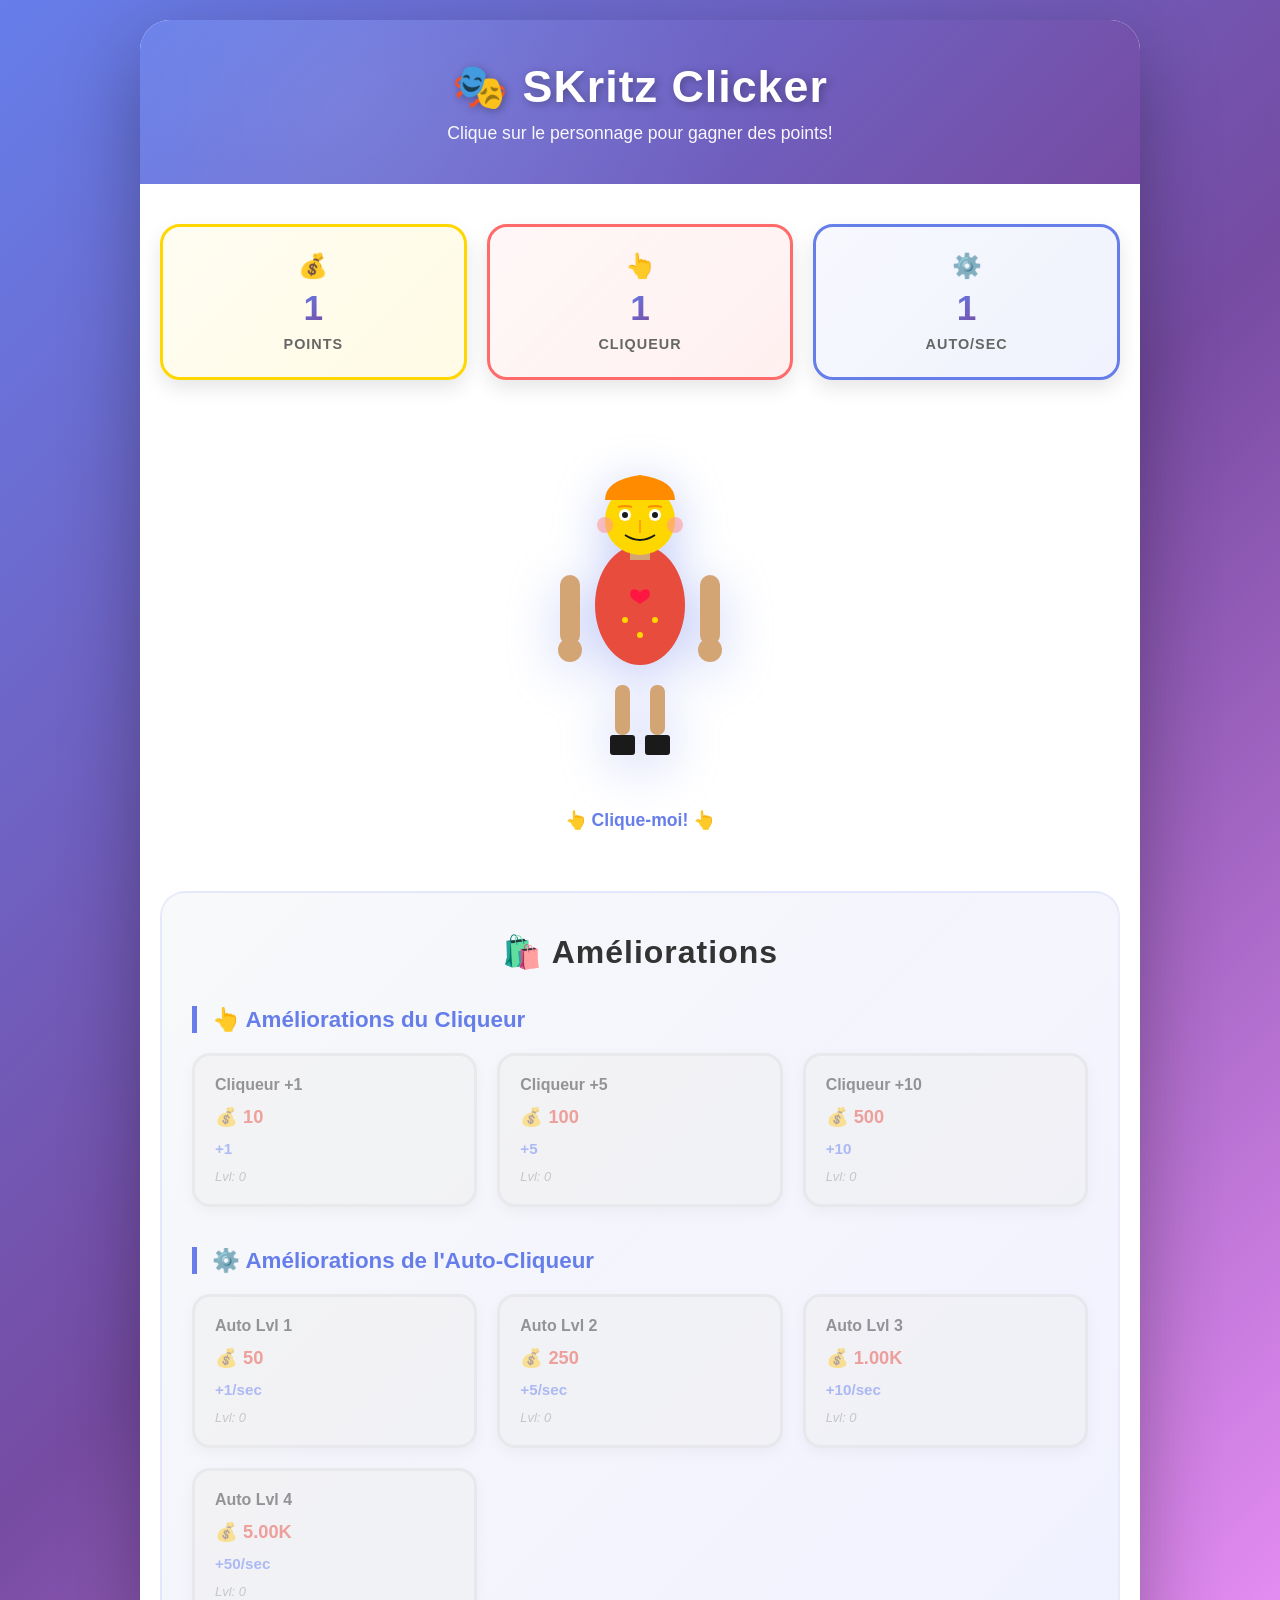
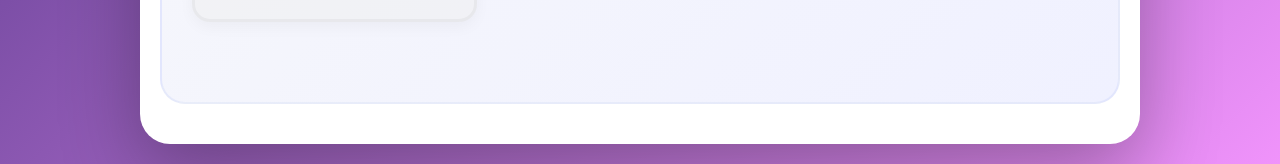
<file: clicker-game/index.html>
<!DOCTYPE html>
<html lang="fr">
<head>
    <meta charset="UTF-8">
    <meta name="viewport" content="width=device-width, initial-scale=1.0">
    <title>🎮 SKritz Clicker - Jeu de Clic</title>
    <link rel="stylesheet" href="style.css">
</head>
<body>
    <div class="container">
        <!-- Header -->
        <header class="header">
            <h1>🎭 SKritz Clicker</h1>
            <p class="subtitle">Clique sur le personnage pour gagner des points!</p>
        </header>

        <!-- Game Area -->
        <div class="game-area">
            <!-- Stats Dashboard -->
            <div class="stats-dashboard">
                <div class="stat-box total-points">
                    <span class="stat-label">💰</span>
                    <span class="stat-value" id="points">0</span>
                    <span class="stat-name">Points</span>
                </div>
                <div class="stat-box click-power">
                    <span class="stat-label">👆</span>
                    <span class="stat-value" id="clickPower">1</span>
                    <span class="stat-name">Cliqueur</span>
                </div>
                <div class="stat-box auto-power">
                    <span class="stat-label">⚙️</span>
                    <span class="stat-value" id="autoClickPower">1</span>
                    <span class="stat-name">Auto/sec</span>
                </div>
            </div>

            <!-- Character Section -->
            <div class="character-section">
                <!-- Character Container -->
                <div class="character-container">
                    <svg class="character" id="character" viewBox="0 0 200 300" xmlns="http://www.w3.org/2000/svg">
                        <!-- Shoes -->
                        <rect x="70" y="270" width="25" height="20" fill="#1a1a1a" rx="3"/>
                        <rect x="105" y="270" width="25" height="20" fill="#1a1a1a" rx="3"/>
                        
                        <!-- Legs -->
                        <rect x="75" y="220" width="15" height="50" fill="#d4a574" rx="7"/>
                        <rect x="110" y="220" width="15" height="50" fill="#d4a574" rx="7"/>
                        
                        <!-- Body -->
                        <ellipse cx="100" cy="140" rx="45" ry="60" fill="#e74c3c"/>
                        
                        <!-- Arms -->
                        <rect x="20" y="110" width="20" height="70" fill="#d4a574" rx="10"/>
                        <rect x="160" y="110" width="20" height="70" fill="#d4a574" rx="10"/>
                        
                        <!-- Hands -->
                        <circle cx="30" cy="185" r="12" fill="#d4a574"/>
                        <circle cx="170" cy="185" r="12" fill="#d4a574"/>
                        
                        <!-- Neck -->
                        <rect x="90" y="80" width="20" height="15" fill="#d4a574"/>
                        
                        <!-- Head -->
                        <circle cx="100" cy="55" r="35" fill="#FFD700"/>
                        
                        <!-- Hair -->
                        <path d="M 65 35 Q 65 15, 100 10 Q 135 15, 135 35" fill="#FF8C00"/>
                        <circle cx="80" cy="25" r="8" fill="#FF8C00"/>
                        <circle cx="120" cy="25" r="8" fill="#FF8C00"/>
                        
                        <!-- Eyes -->
                        <circle cx="85" cy="50" r="6" fill="white"/>
                        <circle cx="115" cy="50" r="6" fill="white"/>
                        <circle class="pupil" cx="85" cy="50" r="3" fill="#1a1a1a"/>
                        <circle class="pupil" cx="115" cy="50" r="3" fill="#1a1a1a"/>
                        
                        <!-- Eyebrows -->
                        <path d="M 78 42 Q 85 40, 92 42" stroke="#FF8C00" stroke-width="2" fill="none"/>
                        <path d="M 108 42 Q 115 40, 122 42" stroke="#FF8C00" stroke-width="2" fill="none"/>
                        
                        <!-- Cheeks -->
                        <circle cx="65" cy="60" r="8" fill="#ff9999" opacity="0.6"/>
                        <circle cx="135" cy="60" r="8" fill="#ff9999" opacity="0.6"/>
                        
                        <!-- Smile -->
                        <path d="M 85 70 Q 100 80, 115 70" stroke="#1a1a1a" stroke-width="2" fill="none"/>
                        
                        <!-- Nose -->
                        <path d="M 100 55 L 100 68" stroke="#FFA500" stroke-width="2"/>
                        
                        <!-- Heart on chest -->
                        <g transform="translate(100, 135)">
                            <path d="M 0,-8 C -4,-12 -10,-12 -10,-6 C -10,-2 -6,0 0,4 C 6,0 10,-2 10,-6 C 10,-12 4,-12 0,-8 Z" fill="#ff1744"/>
                        </g>
                        
                        <!-- Buttons on chest -->
                        <circle cx="85" cy="155" r="3" fill="#FFD700"/>
                        <circle cx="115" cy="155" r="3" fill="#FFD700"/>
                        <circle cx="100" cy="170" r="3" fill="#FFD700"/>
                    </svg>
                    <div class="click-effect" id="clickEffect"></div>
                </div>
                <div class="click-hint">👆 Clique-moi! 👆</div>
            </div>

            <!-- Upgrades Section -->
            <div class="upgrades-section">
                <h2>🛍️ Améliorations</h2>
                
                <div class="upgrades-category">
                    <h3>👆 Améliorations du Cliqueur</h3>
                    <div class="upgrades-grid" id="clickerUpgrades"></div>
                </div>

                <div class="upgrades-category">
                    <h3>⚙️ Améliorations de l'Auto-Cliqueur</h3>
                    <div class="upgrades-grid" id="autoUpgrades"></div>
                </div>
            </div>
        </div>
    </div>

    <script src="script.js"></script>
</body>
</html>
</file>
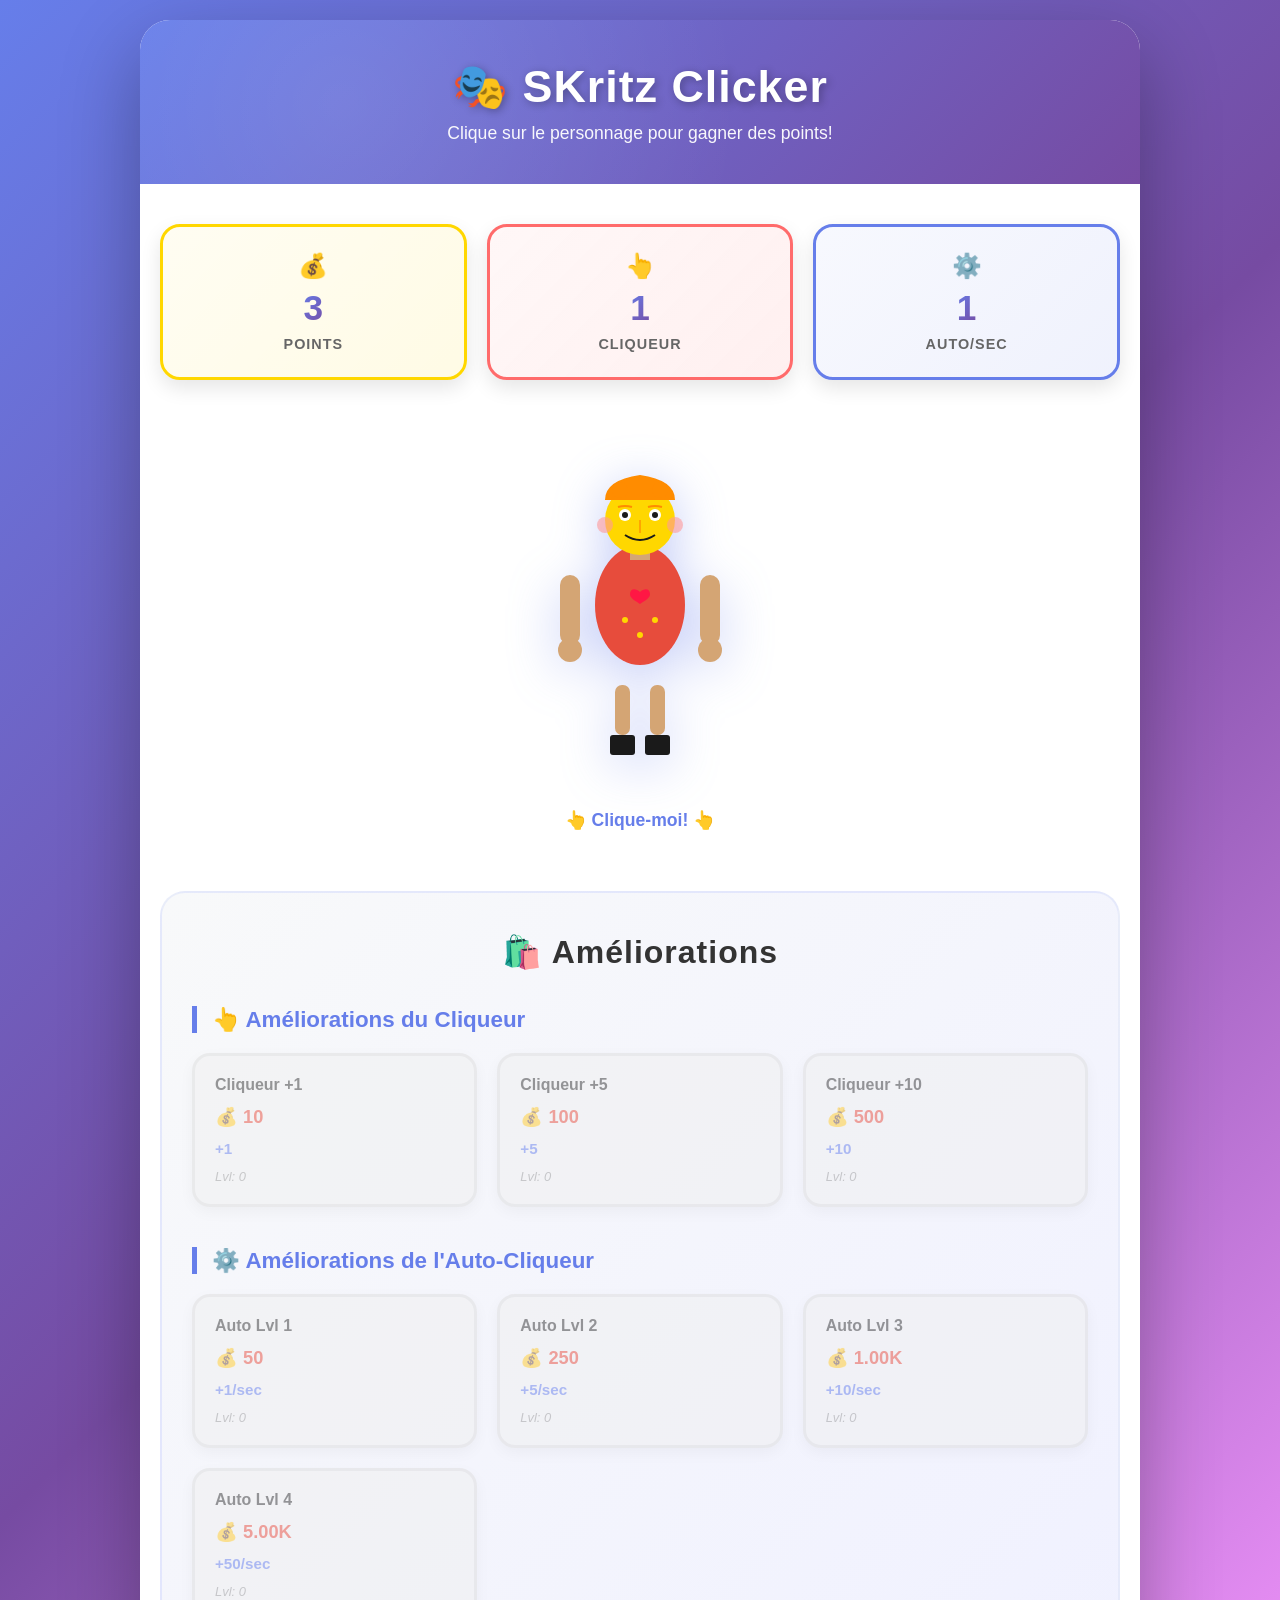
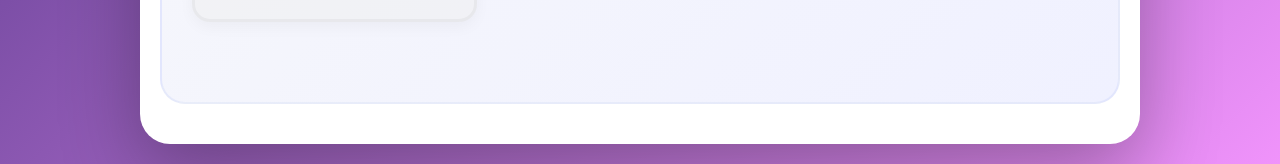
<file: clicker-game/game.html>
<!DOCTYPE html>
<html lang="fr">
<head>
    <meta charset="UTF-8">
    <meta name="viewport" content="width=device-width, initial-scale=1.0">
    <title>🎮 SKritz Clicker - Jeu de Clic</title>
    <style>
* {
    margin: 0;
    padding: 0;
    box-sizing: border-box;
}

body {
    font-family: 'Segoe UI', Tahoma, Geneva, Verdana, sans-serif;
    background: linear-gradient(135deg, #667eea 0%, #764ba2 50%, #f093fb 100%);
    min-height: 100vh;
    display: flex;
    justify-content: center;
    align-items: center;
    padding: 20px;
}

.container {
    max-width: 1000px;
    width: 100%;
    background: white;
    border-radius: 30px;
    box-shadow: 0 30px 80px rgba(0, 0, 0, 0.3);
    overflow: hidden;
}

.header {
    background: linear-gradient(135deg, #667eea 0%, #764ba2 100%);
    color: white;
    padding: 40px 20px;
    text-align: center;
    position: relative;
    overflow: hidden;
}

.header::before {
    content: '';
    position: absolute;
    top: 0;
    left: 0;
    right: 0;
    bottom: 0;
    background: radial-gradient(circle at 20% 50%, rgba(255, 255, 255, 0.1) 0%, transparent 50%);
    pointer-events: none;
}

.header h1 {
    font-size: 2.8em;
    margin-bottom: 10px;
    text-shadow: 2px 2px 8px rgba(0, 0, 0, 0.3);
    letter-spacing: 1px;
    position: relative;
    z-index: 1;
    animation: titlePulse 2s ease-in-out infinite;
}

@keyframes titlePulse {
    0%, 100% {
        transform: scale(1);
    }
    50% {
        transform: scale(1.02);
    }
}

.subtitle {
    font-size: 1.1em;
    opacity: 0.95;
    position: relative;
    z-index: 1;
}

.game-area {
    padding: 40px 20px;
}

.stats-dashboard {
    display: grid;
    grid-template-columns: repeat(auto-fit, minmax(150px, 1fr));
    gap: 20px;
    margin-bottom: 50px;
}

.stat-box {
    background: white;
    border: 3px solid;
    border-radius: 20px;
    padding: 25px 20px;
    text-align: center;
    box-shadow: 0 8px 20px rgba(0, 0, 0, 0.1);
    display: flex;
    flex-direction: column;
    gap: 8px;
    align-items: center;
    transition: all 0.3s ease;
    position: relative;
}

.stat-box:hover {
    transform: translateY(-5px);
    box-shadow: 0 12px 30px rgba(0, 0, 0, 0.15);
}

.stat-box.total-points {
    border-color: #FFD700;
    background: linear-gradient(135deg, rgba(255, 215, 0, 0.05) 0%, rgba(255, 215, 0, 0.1) 100%);
}

.stat-box.click-power {
    border-color: #FF6B6B;
    background: linear-gradient(135deg, rgba(255, 107, 107, 0.05) 0%, rgba(255, 107, 107, 0.1) 100%);
}

.stat-box.auto-power {
    border-color: #667eea;
    background: linear-gradient(135deg, rgba(102, 126, 234, 0.05) 0%, rgba(102, 126, 234, 0.1) 100%);
}

.stat-label {
    font-size: 1.5em;
}

.stat-value {
    font-size: 2.2em;
    font-weight: bold;
    background: linear-gradient(135deg, #667eea 0%, #764ba2 100%);
    -webkit-background-clip: text;
    -webkit-text-fill-color: transparent;
    background-clip: text;
}

.stat-name {
    font-size: 0.9em;
    color: #666;
    font-weight: 600;
    text-transform: uppercase;
    letter-spacing: 1px;
}

.character-section {
    text-align: center;
    margin: 60px 0;
}

.character-container {
    display: flex;
    justify-content: center;
    align-items: center;
    position: relative;
    height: 350px;
    margin-bottom: 20px;
}

.character {
    width: 200px;
    height: 300px;
    cursor: pointer;
    user-select: none;
    transition: all 0.1s ease;
    filter: drop-shadow(0 10px 25px rgba(102, 126, 234, 0.4));
    animation: characterIdle 3s ease-in-out infinite;
}

@keyframes characterIdle {
    0%, 100% {
        transform: translateY(0) rotateZ(0deg);
    }
    50% {
        transform: translateY(-10px) rotateZ(0.5deg);
    }
}

.character:hover {
    filter: drop-shadow(0 15px 35px rgba(102, 126, 234, 0.6));
    transform: scale(1.08);
}

.character:active {
    transform: scale(0.92);
}

.click-effect {
    position: absolute;
    width: 100%;
    height: 100%;
    pointer-events: none;
}

.click-number {
    position: absolute;
    font-size: 2.5em;
    font-weight: bold;
    background: linear-gradient(135deg, #667eea 0%, #764ba2 100%);
    -webkit-background-clip: text;
    -webkit-text-fill-color: transparent;
    background-clip: text;
    pointer-events: none;
    animation: floatUp 1.2s ease-out forwards;
    text-shadow: 2px 2px 4px rgba(0, 0, 0, 0.1);
}

@keyframes floatUp {
    0% {
        opacity: 1;
        transform: translateY(0) scale(1);
    }
    100% {
        opacity: 0;
        transform: translateY(-150px) scale(0.5);
    }
}

.click-hint {
    font-size: 1.1em;
    color: #667eea;
    font-weight: 600;
    animation: bounce 2s ease-in-out infinite;
}

@keyframes bounce {
    0%, 100% {
        transform: translateY(0);
    }
    50% {
        transform: translateY(-10px);
    }
}

.upgrades-section {
    background: linear-gradient(135deg, #f8f9fa 0%, #f0f1ff 100%);
    padding: 40px 30px;
    border-radius: 25px;
    margin-top: 50px;
    border: 2px solid rgba(102, 126, 234, 0.1);
}

.upgrades-section h2 {
    text-align: center;
    margin-bottom: 35px;
    color: #333;
    font-size: 2em;
    letter-spacing: 1px;
}

.upgrades-category {
    margin-bottom: 40px;
}

.upgrades-category h3 {
    color: #667eea;
    margin-bottom: 20px;
    font-size: 1.4em;
    border-left: 5px solid #667eea;
    padding-left: 15px;
    font-weight: 700;
}

.upgrades-grid {
    display: grid;
    grid-template-columns: repeat(auto-fill, minmax(240px, 1fr));
    gap: 20px;
}

.upgrade-btn {
    background: white;
    border: 3px solid #ddd;
    border-radius: 18px;
    padding: 20px;
    cursor: pointer;
    transition: all 0.3s ease;
    text-align: center;
    font-size: 0.95em;
    display: flex;
    flex-direction: column;
    gap: 12px;
    box-shadow: 0 5px 15px rgba(0, 0, 0, 0.08);
    position: relative;
    overflow: hidden;
}

.upgrade-btn::before {
    content: '';
    position: absolute;
    top: 0;
    left: -100%;
    width: 100%;
    height: 100%;
    background: linear-gradient(90deg, transparent, rgba(255, 255, 255, 0.3), transparent);
    transition: left 0.5s;
}

.upgrade-btn:hover::before {
    left: 100%;
}

.upgrade-btn:hover:not(:disabled) {
    transform: translateY(-3px);
    box-shadow: 0 10px 25px rgba(0, 0, 0, 0.15);
    border-color: #667eea;
}

.upgrade-btn:disabled {
    opacity: 0.5;
    cursor: not-allowed;
    background: #f0f0f0;
}

.upgrade-btn.affordable {
    background: linear-gradient(135deg, #84fab0 0%, #8fd3f4 100%);
    border-color: #84fab0;
    color: white;
    font-weight: bold;
    box-shadow: 0 8px 20px rgba(132, 250, 176, 0.4);
}

.upgrade-btn.affordable:hover {
    transform: translateY(-4px);
    box-shadow: 0 12px 30px rgba(132, 250, 176, 0.6);
}

.upgrade-name {
    font-weight: bold;
    color: #333;
    font-size: 1.05em;
}

.upgrade-btn.affordable .upgrade-name {
    color: white;
    text-shadow: 1px 1px 2px rgba(0, 0, 0, 0.2);
}

.upgrade-cost {
    font-size: 1.2em;
    color: #e74c3c;
    font-weight: bold;
}

.upgrade-btn.affordable .upgrade-cost {
    color: white;
}

.upgrade-gain {
    font-size: 1em;
    color: #667eea;
    font-weight: 600;
}

.upgrade-btn.affordable .upgrade-gain {
    color: white;
}

.upgrade-owned {
    font-size: 0.85em;
    color: #999;
    font-style: italic;
}

.upgrade-btn.affordable .upgrade-owned {
    color: rgba(255, 255, 255, 0.9);
}

@media (max-width: 768px) {
    .header h1 {
        font-size: 2em;
    }

    .character {
        width: 150px;
        height: 225px;
    }

    .character-container {
        height: 280px;
    }

    .stats-dashboard {
        grid-template-columns: repeat(auto-fit, minmax(120px, 1fr));
        gap: 15px;
    }

    .upgrades-grid {
        grid-template-columns: repeat(auto-fill, minmax(200px, 1fr));
    }
}

@media (max-width: 480px) {
    .header h1 {
        font-size: 1.6em;
    }

    .character {
        width: 120px;
        height: 180px;
    }

    .character-container {
        height: 220px;
    }

    .stats-dashboard {
        grid-template-columns: 1fr;
        gap: 12px;
    }

    .upgrades-grid {
        grid-template-columns: 1fr;
    }

    .upgrade-btn {
        padding: 15px;
    }

    .stat-value {
        font-size: 1.8em;
    }
}
    </style>
</head>
<body>
    <div class="container">
        <!-- Header -->
        <header class="header">
            <h1>🎭 SKritz Clicker</h1>
            <p class="subtitle">Clique sur le personnage pour gagner des points!</p>
        </header>

        <!-- Game Area -->
        <div class="game-area">
            <!-- Stats Dashboard -->
            <div class="stats-dashboard">
                <div class="stat-box total-points">
                    <span class="stat-label">💰</span>
                    <span class="stat-value" id="points">0</span>
                    <span class="stat-name">Points</span>
                </div>
                <div class="stat-box click-power">
                    <span class="stat-label">👆</span>
                    <span class="stat-value" id="clickPower">1</span>
                    <span class="stat-name">Cliqueur</span>
                </div>
                <div class="stat-box auto-power">
                    <span class="stat-label">⚙️</span>
                    <span class="stat-value" id="autoClickPower">1</span>
                    <span class="stat-name">Auto/sec</span>
                </div>
            </div>

            <!-- Character Section -->
            <div class="character-section">
                <!-- Character Container -->
                <div class="character-container">
                    <svg class="character" id="character" viewBox="0 0 200 300" xmlns="http://www.w3.org/2000/svg">
                        <!-- Shoes -->
                        <rect x="70" y="270" width="25" height="20" fill="#1a1a1a" rx="3"/>
                        <rect x="105" y="270" width="25" height="20" fill="#1a1a1a" rx="3"/>
                        
                        <!-- Legs -->
                        <rect x="75" y="220" width="15" height="50" fill="#d4a574" rx="7"/>
                        <rect x="110" y="220" width="15" height="50" fill="#d4a574" rx="7"/>
                        
                        <!-- Body -->
                        <ellipse cx="100" cy="140" rx="45" ry="60" fill="#e74c3c"/>
                        
                        <!-- Arms -->
                        <rect x="20" y="110" width="20" height="70" fill="#d4a574" rx="10"/>
                        <rect x="160" y="110" width="20" height="70" fill="#d4a574" rx="10"/>
                        
                        <!-- Hands -->
                        <circle cx="30" cy="185" r="12" fill="#d4a574"/>
                        <circle cx="170" cy="185" r="12" fill="#d4a574"/>
                        
                        <!-- Neck -->
                        <rect x="90" y="80" width="20" height="15" fill="#d4a574"/>
                        
                        <!-- Head -->
                        <circle cx="100" cy="55" r="35" fill="#FFD700"/>
                        
                        <!-- Hair -->
                        <path d="M 65 35 Q 65 15, 100 10 Q 135 15, 135 35" fill="#FF8C00"/>
                        <circle cx="80" cy="25" r="8" fill="#FF8C00"/>
                        <circle cx="120" cy="25" r="8" fill="#FF8C00"/>
                        
                        <!-- Eyes -->
                        <circle cx="85" cy="50" r="6" fill="white"/>
                        <circle cx="115" cy="50" r="6" fill="white"/>
                        <circle class="pupil" cx="85" cy="50" r="3" fill="#1a1a1a"/>
                        <circle class="pupil" cx="115" cy="50" r="3" fill="#1a1a1a"/>
                        
                        <!-- Eyebrows -->
                        <path d="M 78 42 Q 85 40, 92 42" stroke="#FF8C00" stroke-width="2" fill="none"/>
                        <path d="M 108 42 Q 115 40, 122 42" stroke="#FF8C00" stroke-width="2" fill="none"/>
                        
                        <!-- Cheeks -->
                        <circle cx="65" cy="60" r="8" fill="#ff9999" opacity="0.6"/>
                        <circle cx="135" cy="60" r="8" fill="#ff9999" opacity="0.6"/>
                        
                        <!-- Smile -->
                        <path d="M 85 70 Q 100 80, 115 70" stroke="#1a1a1a" stroke-width="2" fill="none"/>
                        
                        <!-- Nose -->
                        <path d="M 100 55 L 100 68" stroke="#FFA500" stroke-width="2"/>
                        
                        <!-- Heart on chest -->
                        <g transform="translate(100, 135)">
                            <path d="M 0,-8 C -4,-12 -10,-12 -10,-6 C -10,-2 -6,0 0,4 C 6,0 10,-2 10,-6 C 10,-12 4,-12 0,-8 Z" fill="#ff1744"/>
                        </g>
                        
                        <!-- Buttons on chest -->
                        <circle cx="85" cy="155" r="3" fill="#FFD700"/>
                        <circle cx="115" cy="155" r="3" fill="#FFD700"/>
                        <circle cx="100" cy="170" r="3" fill="#FFD700"/>
                    </svg>
                    <div class="click-effect" id="clickEffect"></div>
                </div>
                <div class="click-hint">👆 Clique-moi! 👆</div>
            </div>

            <!-- Upgrades Section -->
            <div class="upgrades-section">
                <h2>🛍️ Améliorations</h2>
                
                <div class="upgrades-category">
                    <h3>👆 Améliorations du Cliqueur</h3>
                    <div class="upgrades-grid" id="clickerUpgrades"></div>
                </div>

                <div class="upgrades-category">
                    <h3>⚙️ Améliorations de l'Auto-Cliqueur</h3>
                    <div class="upgrades-grid" id="autoUpgrades"></div>
                </div>
            </div>
        </div>
    </div>

    <script>
// Game State
const gameState = {
    points: 0,
    clickPower: 1,
    autoClickPower: 1,
    upgrades: {
        clicker: [
            { name: 'Cliqueur +1', baseCost: 10, gain: 1, level: 0 },
            { name: 'Cliqueur +5', baseCost: 100, gain: 5, level: 0 },
            { name: 'Cliqueur +10', baseCost: 500, gain: 10, level: 0 }
        ],
        auto: [
            { name: 'Auto Lvl 1', baseCost: 50, gain: 1, level: 0 },
            { name: 'Auto Lvl 2', baseCost: 250, gain: 5, level: 0 },
            { name: 'Auto Lvl 3', baseCost: 1000, gain: 10, level: 0 },
            { name: 'Auto Lvl 4', baseCost: 5000, gain: 50, level: 0 }
        ]
    }
};

const COST_MULTIPLIER = 1.15;

const pointsDisplay = document.getElementById('points');
const clickPowerDisplay = document.getElementById('clickPower');
const autoClickPowerDisplay = document.getElementById('autoClickPower');
const character = document.getElementById('character');
const clickerUpgradesContainer = document.getElementById('clickerUpgrades');
const autoUpgradesContainer = document.getElementById('autoUpgrades');

function loadGame() {
    const saved = localStorage.getItem('clickerGameState');
    if (saved) {
        const data = JSON.parse(saved);
        Object.assign(gameState, data);
        updateDisplay();
    }
}

function saveGame() {
    localStorage.setItem('clickerGameState', JSON.stringify(gameState));
}

function formatNumber(num) {
    if (num >= 1e9) return (num / 1e9).toFixed(2) + 'B';
    if (num >= 1e6) return (num / 1e6).toFixed(2) + 'M';
    if (num >= 1e3) return (num / 1e3).toFixed(2) + 'K';
    return Math.floor(num).toString();
}

function getUpgradeCost(baseCost, level) {
    return Math.floor(baseCost * Math.pow(COST_MULTIPLIER, level));
}

function updateDisplay() {
    pointsDisplay.textContent = formatNumber(gameState.points);
    clickPowerDisplay.textContent = gameState.clickPower;
    autoClickPowerDisplay.textContent = gameState.autoClickPower;

    updateUpgradeButtons('clicker', clickerUpgradesContainer);
    updateUpgradeButtons('auto', autoUpgradesContainer);
}

function updateUpgradeButtons(type, container) {
    const upgrades = gameState.upgrades[type];
    
    container.innerHTML = '';
    
    upgrades.forEach((upgrade, index) => {
        const cost = getUpgradeCost(upgrade.baseCost, upgrade.level);
        const canAfford = gameState.points >= cost;
        
        const button = document.createElement('button');
        button.className = 'upgrade-btn';
        if (canAfford) button.classList.add('affordable');
        if (!canAfford) button.disabled = true;
        
        button.innerHTML = `
            <span class="upgrade-name">${upgrade.name}</span>
            <span class="upgrade-cost">💰 ${formatNumber(cost)}</span>
            <span class="upgrade-gain">+${upgrade.gain}${type === 'auto' ? '/sec' : ''}</span>
            <span class="upgrade-owned">Lvl: ${upgrade.level}</span>
        `;
        
        button.addEventListener('click', () => buyUpgrade(type, index));
        container.appendChild(button);
    });
}

function buyUpgrade(type, index) {
    const upgrade = gameState.upgrades[type][index];
    const cost = getUpgradeCost(upgrade.baseCost, upgrade.level);
    
    if (gameState.points >= cost) {
        gameState.points -= cost;
        upgrade.level++;
        
        if (type === 'clicker') {
            gameState.clickPower += upgrade.gain;
        } else {
            gameState.autoClickPower += upgrade.gain;
        }
        
        saveGame();
        updateDisplay();
    }
}

character.addEventListener('click', (e) => {
    gameState.points += gameState.clickPower;
    
    const rect = character.getBoundingClientRect();
    const effect = document.createElement('div');
    effect.className = 'click-number';
    effect.textContent = '+' + gameState.clickPower;
    effect.style.left = (e.clientX - rect.left) + 'px';
    effect.style.top = (e.clientY - rect.top) + 'px';
    
    document.getElementById('clickEffect').appendChild(effect);
    
    setTimeout(() => effect.remove(), 1200);
    
    character.style.animation = 'none';
    setTimeout(() => {
        character.style.animation = 'characterIdle 3s ease-in-out infinite';
    }, 50);
    
    character.style.transform = 'scale(0.85)';
    setTimeout(() => {
        character.style.transform = 'scale(1)';
    }, 100);
    
    saveGame();
    updateDisplay();
});

setInterval(() => {
    if (gameState.autoClickPower > 0) {
        gameState.points += gameState.autoClickPower;
        saveGame();
        updateDisplay();
    }
}, 1000);

loadGame();
updateDisplay();
    </script>
</body>
</html>
</file>
<file: clicker-game/style.css>
* {
    margin: 0;
    padding: 0;
    box-sizing: border-box;
}

body {
    font-family: 'Segoe UI', Tahoma, Geneva, Verdana, sans-serif;
    background: linear-gradient(135deg, #667eea 0%, #764ba2 50%, #f093fb 100%);
    min-height: 100vh;
    display: flex;
    justify-content: center;
    align-items: center;
    padding: 20px;
}

.container {
    max-width: 1000px;
    width: 100%;
    background: white;
    border-radius: 30px;
    box-shadow: 0 30px 80px rgba(0, 0, 0, 0.3);
    overflow: hidden;
}

/* Header */
.header {
    background: linear-gradient(135deg, #667eea 0%, #764ba2 100%);
    color: white;
    padding: 40px 20px;
    text-align: center;
    position: relative;
    overflow: hidden;
}

.header::before {
    content: '';
    position: absolute;
    top: 0;
    left: 0;
    right: 0;
    bottom: 0;
    background: radial-gradient(circle at 20% 50%, rgba(255, 255, 255, 0.1) 0%, transparent 50%);
    pointer-events: none;
}

.header h1 {
    font-size: 2.8em;
    margin-bottom: 10px;
    text-shadow: 2px 2px 8px rgba(0, 0, 0, 0.3);
    letter-spacing: 1px;
    position: relative;
    z-index: 1;
    animation: titlePulse 2s ease-in-out infinite;
}

@keyframes titlePulse {
    0%, 100% {
        transform: scale(1);
    }
    50% {
        transform: scale(1.02);
    }
}

.subtitle {
    font-size: 1.1em;
    opacity: 0.95;
    position: relative;
    z-index: 1;
}

/* Game Area */
.game-area {
    padding: 40px 20px;
}

/* Stats Dashboard */
.stats-dashboard {
    display: grid;
    grid-template-columns: repeat(auto-fit, minmax(150px, 1fr));
    gap: 20px;
    margin-bottom: 50px;
}

.stat-box {
    background: white;
    border: 3px solid;
    border-radius: 20px;
    padding: 25px 20px;
    text-align: center;
    box-shadow: 0 8px 20px rgba(0, 0, 0, 0.1);
    display: flex;
    flex-direction: column;
    gap: 8px;
    align-items: center;
    transition: all 0.3s ease;
    position: relative;
}

.stat-box:hover {
    transform: translateY(-5px);
    box-shadow: 0 12px 30px rgba(0, 0, 0, 0.15);
}

.stat-box.total-points {
    border-color: #FFD700;
    background: linear-gradient(135deg, rgba(255, 215, 0, 0.05) 0%, rgba(255, 215, 0, 0.1) 100%);
}

.stat-box.click-power {
    border-color: #FF6B6B;
    background: linear-gradient(135deg, rgba(255, 107, 107, 0.05) 0%, rgba(255, 107, 107, 0.1) 100%);
}

.stat-box.auto-power {
    border-color: #667eea;
    background: linear-gradient(135deg, rgba(102, 126, 234, 0.05) 0%, rgba(102, 126, 234, 0.1) 100%);
}

.stat-label {
    font-size: 1.5em;
}

.stat-value {
    font-size: 2.2em;
    font-weight: bold;
    background: linear-gradient(135deg, #667eea 0%, #764ba2 100%);
    -webkit-background-clip: text;
    -webkit-text-fill-color: transparent;
    background-clip: text;
}

.stat-name {
    font-size: 0.9em;
    color: #666;
    font-weight: 600;
    text-transform: uppercase;
    letter-spacing: 1px;
}

/* Character Section */
.character-section {
    text-align: center;
    margin: 60px 0;
}

.character-container {
    display: flex;
    justify-content: center;
    align-items: center;
    position: relative;
    height: 350px;
    margin-bottom: 20px;
}

.character {
    width: 200px;
    height: 300px;
    cursor: pointer;
    user-select: none;
    transition: all 0.1s ease;
    filter: drop-shadow(0 10px 25px rgba(102, 126, 234, 0.4));
    animation: characterIdle 3s ease-in-out infinite;
}

@keyframes characterIdle {
    0%, 100% {
        transform: translateY(0) rotateZ(0deg);
    }
    50% {
        transform: translateY(-10px) rotateZ(0.5deg);
    }
}

.character:hover {
    filter: drop-shadow(0 15px 35px rgba(102, 126, 234, 0.6));
    transform: scale(1.08);
}

.character:active {
    transform: scale(0.92);
}

.click-effect {
    position: absolute;
    width: 100%;
    height: 100%;
    pointer-events: none;
}

.click-number {
    position: absolute;
    font-size: 2.5em;
    font-weight: bold;
    background: linear-gradient(135deg, #667eea 0%, #764ba2 100%);
    -webkit-background-clip: text;
    -webkit-text-fill-color: transparent;
    background-clip: text;
    pointer-events: none;
    animation: floatUp 1.2s ease-out forwards;
    text-shadow: 2px 2px 4px rgba(0, 0, 0, 0.1);
}

@keyframes floatUp {
    0% {
        opacity: 1;
        transform: translateY(0) scale(1);
    }
    100% {
        opacity: 0;
        transform: translateY(-150px) scale(0.5);
    }
}

.click-hint {
    font-size: 1.1em;
    color: #667eea;
    font-weight: 600;
    animation: bounce 2s ease-in-out infinite;
}

@keyframes bounce {
    0%, 100% {
        transform: translateY(0);
    }
    50% {
        transform: translateY(-10px);
    }
}

/* Upgrades Section */
.upgrades-section {
    background: linear-gradient(135deg, #f8f9fa 0%, #f0f1ff 100%);
    padding: 40px 30px;
    border-radius: 25px;
    margin-top: 50px;
    border: 2px solid rgba(102, 126, 234, 0.1);
}

.upgrades-section h2 {
    text-align: center;
    margin-bottom: 35px;
    color: #333;
    font-size: 2em;
    letter-spacing: 1px;
}

.upgrades-category {
    margin-bottom: 40px;
}

.upgrades-category h3 {
    color: #667eea;
    margin-bottom: 20px;
    font-size: 1.4em;
    border-left: 5px solid #667eea;
    padding-left: 15px;
    font-weight: 700;
}

.upgrades-grid {
    display: grid;
    grid-template-columns: repeat(auto-fill, minmax(240px, 1fr));
    gap: 20px;
}

.upgrade-btn {
    background: white;
    border: 3px solid #ddd;
    border-radius: 18px;
    padding: 20px;
    cursor: pointer;
    transition: all 0.3s ease;
    text-align: center;
    font-size: 0.95em;
    display: flex;
    flex-direction: column;
    gap: 12px;
    box-shadow: 0 5px 15px rgba(0, 0, 0, 0.08);
    position: relative;
    overflow: hidden;
}

.upgrade-btn::before {
    content: '';
    position: absolute;
    top: 0;
    left: -100%;
    width: 100%;
    height: 100%;
    background: linear-gradient(90deg, transparent, rgba(255, 255, 255, 0.3), transparent);
    transition: left 0.5s;
}

.upgrade-btn:hover::before {
    left: 100%;
}

.upgrade-btn:hover:not(:disabled) {
    transform: translateY(-3px);
    box-shadow: 0 10px 25px rgba(0, 0, 0, 0.15);
    border-color: #667eea;
}

.upgrade-btn:disabled {
    opacity: 0.5;
    cursor: not-allowed;
    background: #f0f0f0;
}

.upgrade-btn.affordable {
    background: linear-gradient(135deg, #84fab0 0%, #8fd3f4 100%);
    border-color: #84fab0;
    color: white;
    font-weight: bold;
    box-shadow: 0 8px 20px rgba(132, 250, 176, 0.4);
}

.upgrade-btn.affordable:hover {
    transform: translateY(-4px);
    box-shadow: 0 12px 30px rgba(132, 250, 176, 0.6);
}

.upgrade-name {
    font-weight: bold;
    color: #333;
    font-size: 1.05em;
}

.upgrade-btn.affordable .upgrade-name {
    color: white;
    text-shadow: 1px 1px 2px rgba(0, 0, 0, 0.2);
}

.upgrade-cost {
    font-size: 1.2em;
    color: #e74c3c;
    font-weight: bold;
}

.upgrade-btn.affordable .upgrade-cost {
    color: white;
}

.upgrade-gain {
    font-size: 1em;
    color: #667eea;
    font-weight: 600;
}

.upgrade-btn.affordable .upgrade-gain {
    color: white;
}

.upgrade-owned {
    font-size: 0.85em;
    color: #999;
    font-style: italic;
}

.upgrade-btn.affordable .upgrade-owned {
    color: rgba(255, 255, 255, 0.9);
}

/* Responsive */
@media (max-width: 768px) {
    .header h1 {
        font-size: 2em;
    }

    .character {
        width: 150px;
        height: 225px;
    }

    .character-container {
        height: 280px;
    }

    .stats-dashboard {
        grid-template-columns: repeat(auto-fit, minmax(120px, 1fr));
        gap: 15px;
    }

    .upgrades-grid {
        grid-template-columns: repeat(auto-fill, minmax(200px, 1fr));
    }
}

@media (max-width: 480px) {
    .header h1 {
        font-size: 1.6em;
    }

    .character {
        width: 120px;
        height: 180px;
    }

    .character-container {
        height: 220px;
    }

    .stats-dashboard {
        grid-template-columns: 1fr;
        gap: 12px;
    }

    .upgrades-grid {
        grid-template-columns: 1fr;
    }

    .upgrade-btn {
        padding: 15px;
    }

    .stat-value {
        font-size: 1.8em;
    }
}
</file>
